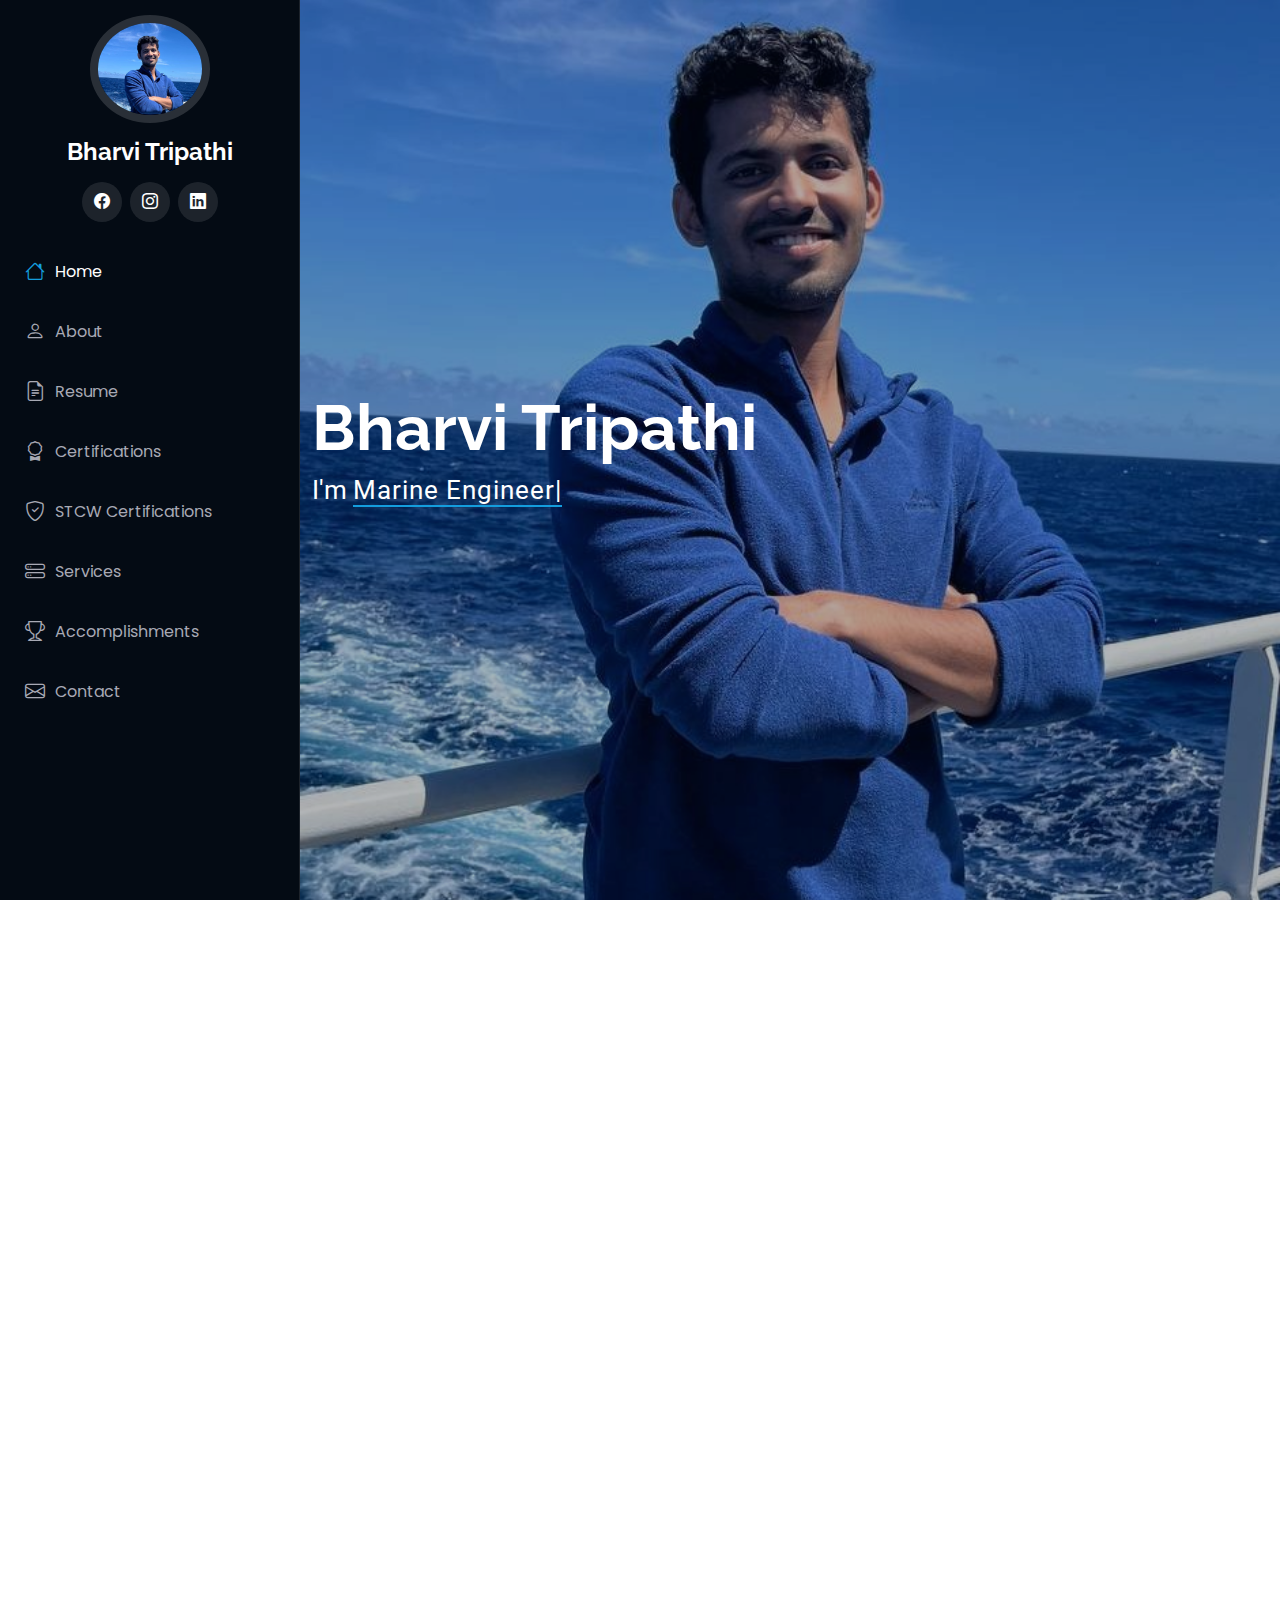
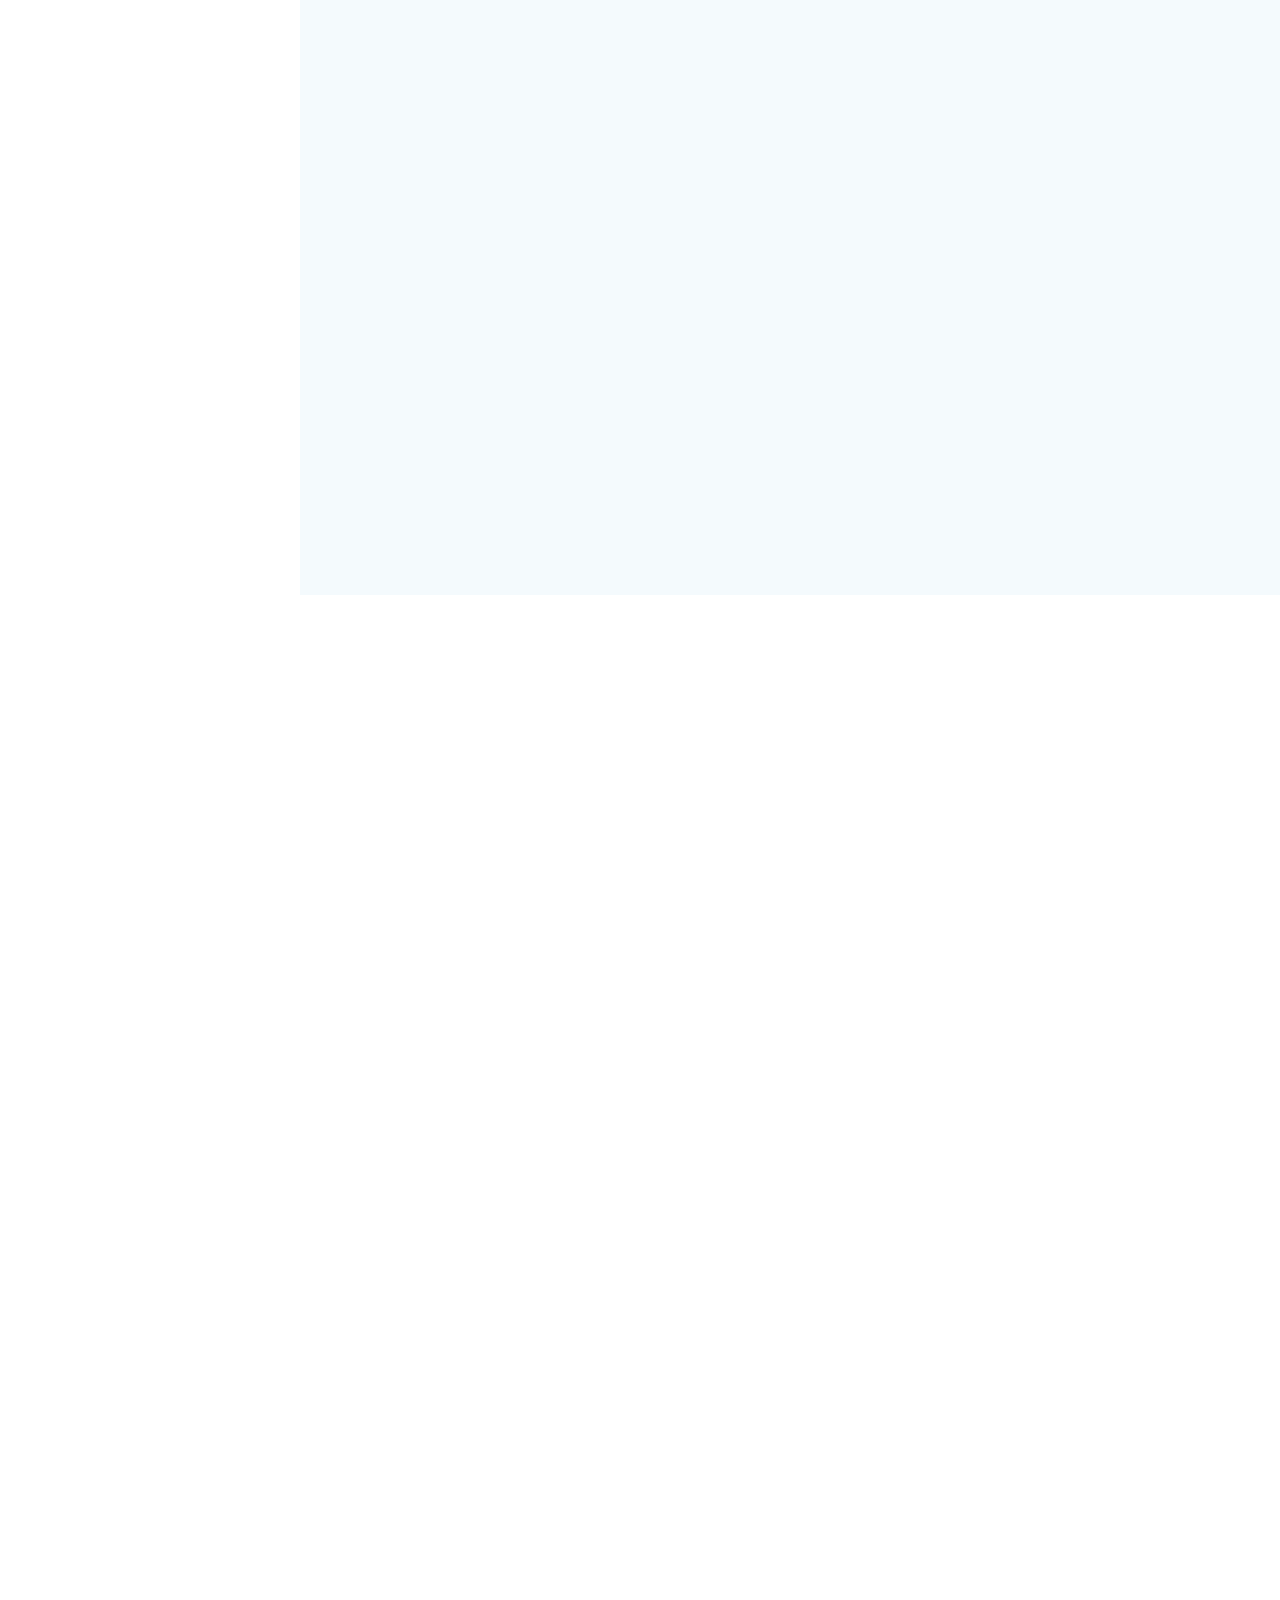
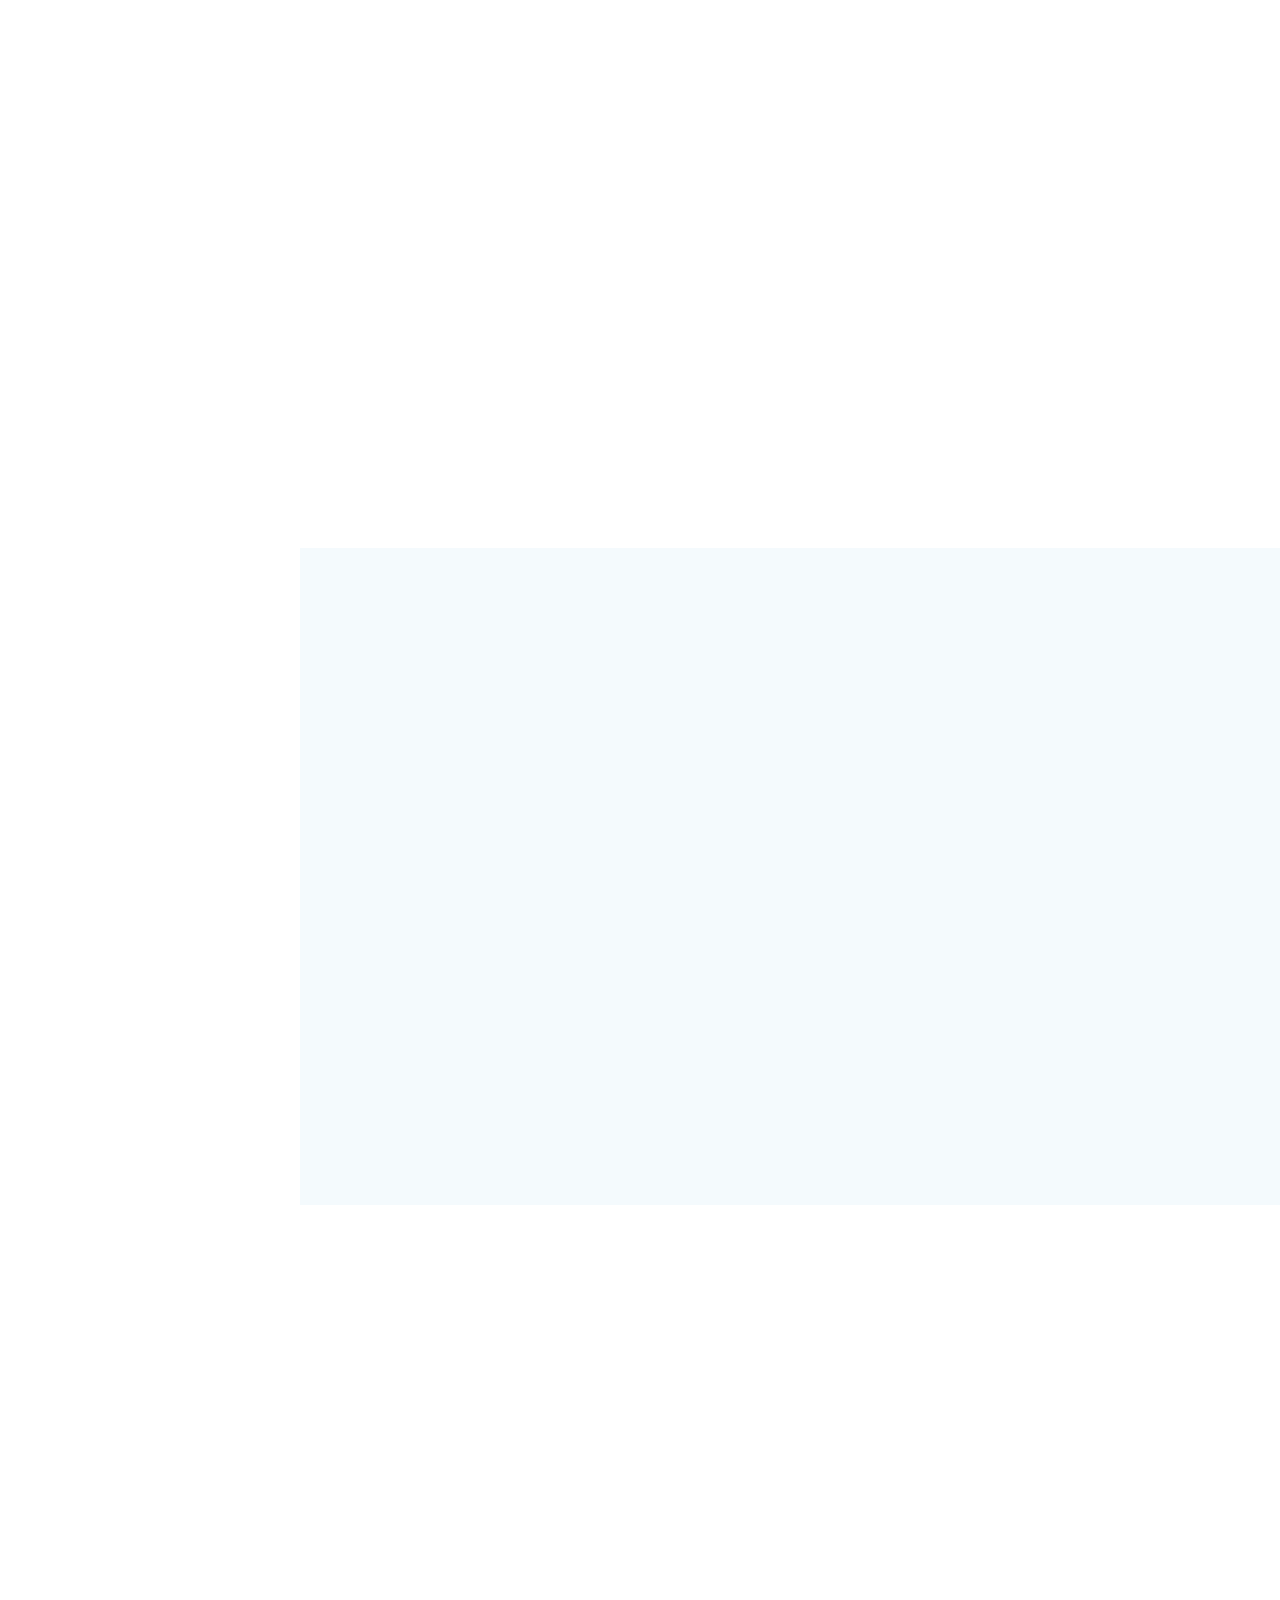
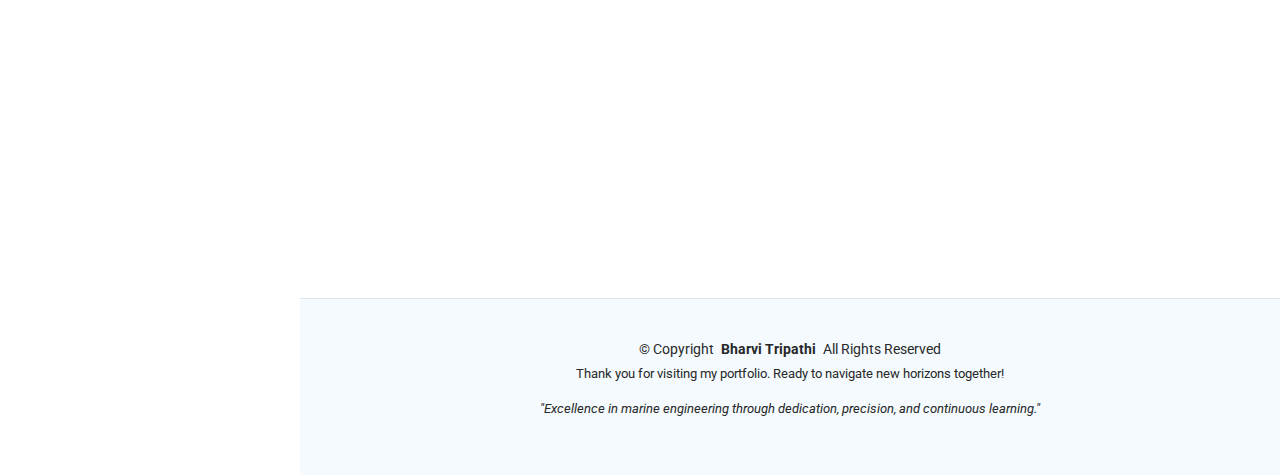
<file: index.html>
<!DOCTYPE html>
<html lang="en">

<head>
  <meta charset="utf-8">
  <meta content="width=device-width, initial-scale=1.0" name="viewport">
  <title>bharvi-tripathi-portfolio</title>
  <meta content="" name="description">
  <meta content="" name="keywords">

  <!-- Favicons -->
  <link href="assets/img/favicon.png" rel="icon">
  <link href="assets/img/apple-touch-icon.png" rel="apple-touch-icon">

  <!-- Fonts -->
  <link href="https://fonts.googleapis.com" rel="preconnect">
  <link href="https://fonts.gstatic.com" rel="preconnect" crossorigin>
  <link href="https://fonts.googleapis.com/css2?family=Roboto:ital,wght@0,100;0,300;0,400;0,500;0,700;0,900;1,100;1,300;1,400;1,500;1,700;1,900&family=Poppins:ital,wght@0,100;0,200;0,300;0,400;0,500;0,600;0,700;0,800;0,900;1,100;1,200;1,300;1,400;1,500;1,600;1,700;1,800;1,900&family=Raleway:ital,wght@0,100;0,200;0,300;0,400;0,500;0,600;0,700;0,800;0,900;1,100;1,200;1,300;1,400;1,500;1,600;1,700;1,800;1,900&display=swap" rel="stylesheet">

  <!-- Vendor CSS Files -->
  <link href="assets/vendor/bootstrap/css/bootstrap.min.css" rel="stylesheet">
  <link href="assets/vendor/bootstrap-icons/bootstrap-icons.css" rel="stylesheet">
  <link href="assets/vendor/aos/aos.css" rel="stylesheet">
  <link href="assets/vendor/glightbox/css/glightbox.min.css" rel="stylesheet">
  <link href="assets/vendor/swiper/swiper-bundle.min.css" rel="stylesheet">

  <!-- Main CSS File -->
  <link href="assets/css/main.css" rel="stylesheet">

  <!-- =======================================================
  * Template Name: iPortfolio
  * Template URL: https://bootstrapmade.com/iportfolio-bootstrap-portfolio-websites-template/
  * Updated: Jun 29 2024 with Bootstrap v5.3.3
  * Author: BootstrapMade.com
  * License: https://bootstrapmade.com/license/
  ======================================================== -->
</head>

<body class="index-page">

  <header id="header" class="header dark-background d-flex flex-column">
    <i class="header-toggle d-xl-none bi bi-list"></i>

    <div class="profile-img">
      <img src="assets/img/testimonials/zoom_profile.jpg" alt="" class="img-fluid rounded-circle">
    </div>

    <a href="index.html" class="logo d-flex align-items-center justify-content-center">
      <!-- Uncomment the line below if you also wish to use an image logo -->
      <!-- <img src="assets/img/logo.png" alt=""> -->
      <h1 class="sitename">Bharvi Tripathi</h1>
    </a>

    <div class="social-links text-center">
      <a href="https://www.facebook.com/share/1CJnmz8EqD/" class="facebook"><i class="bi bi-facebook"></i></a>
      <a href="https://www.instagram.com/bharvi.tripathi?igsh=cTg4d3N5cDlxd3Jl" class="instagram"><i class="bi bi-instagram"></i></a>
   
      <a href="https://www.linkedin.com/in/bharvi-tripathi-96862219b/" class="linkedin"><i class="bi bi-linkedin"></i></a>
    </div>

    <nav id="navmenu" class="navmenu">
      <ul>
        <li><a href="#hero" class="active"><i class="bi bi-house navicon"></i>Home</a></li>
        <li><a href="#about"><i class="bi bi-person navicon"></i> About</a></li>
        <li><a href="#resume"><i class="bi bi-file-earmark-text navicon"></i> Resume</a></li>
        <li><a href="#certifications"><i class="bi bi-award navicon"></i> Certifications</a></li>
        <li><a href="#stcw-certifications"><i class="bi bi-shield-check navicon"></i> STCW Certifications</a></li>
        <li><a href="#services"><i class="bi bi-hdd-stack navicon"></i> Services</a></li>
        <li><a href="#accomplishments"><i class="bi bi-trophy navicon"></i> Accomplishments</a></li>
        <li><a href="#contact"><i class="bi bi-envelope navicon"></i> Contact</a></li>
      </ul>
    </nav>

  </header>

  <main class="main">

    <!-- Hero Section -->
    <section id="hero" class="hero section dark-background">

      <img src="assets/img/testimonials/Profile.jpg" alt="" data-aos="fade-in" class="">

      <div class="container" data-aos="fade-up" data-aos-delay="100">
        <h2>Bharvi Tripathi</h2>
        <p>I'm <span class="typed" data-typed-items="Marine Engineer, Marine Engineer, Marine Engineer">Marine Engineer</span><span class="typed-cursor typed-cursor--blink" aria-hidden="true"></span><span class="typed-cursor typed-cursor--blink" aria-hidden="true"></span></p>
      </div>

    </section><!-- /Hero Section -->

    <!-- About Section -->
    <section id="about" class="about section">

      <!-- Section Title -->
      <div class="container section-title" data-aos="fade-up">
        <h2>About</h2>
        <p>    Marine Engineer with hands-on experience on VLGCs and Ethylene Carriers under Anglo Eastern.
          Skilled in machinery operations, reliquefaction systems, and preventive maintenance.
          Driven by discipline, precision, and teamwork to ensure zero downtime at sea.
          Passionate about continuous growth and excellence in marine engineering.</p>
      </div><!-- End Section Title -->

      <div class="container" data-aos="fade-up" data-aos-delay="100">

        <div class="row gy-4 justify-content-center">
          <div class="col-lg-4">
            <img src="assets/img/main_profile.jpg" class="img-fluid" alt="">
          </div>
          <div class="col-lg-8 content">
            <h2>Marine Engineer</h2>
            <p class="fst-italic py-3">
              Experienced 4th Engineer with expertise in gas carrier operations and machinery maintenance.
              Consistently improved system efficiency through optimized routines and safety compliance.
              Strong technical foundation built through real-world challenges at sea.
              Committed to advancing sustainable and reliable marine operations.
            </p>
            <div class="row">
              <div class="col-lg-6">
                <ul>
                  <li><i class="bi bi-chevron-right"></i> <strong>Birthday:</strong> <span>30 Sep 1998</span></li>
                  <li><i class="bi bi-chevron-right"></i> <strong>Phone:</strong> <span>+917569094566</span></li>
                  <li><i class="bi bi-chevron-right"></i> <strong>City:</strong> <span>Hyderabad, India</span></li>
                  <li><i class="bi bi-chevron-right"></i> <strong>Email:</strong> <span>bharvitripathicc.dmet@gmail.com</span></li>

                </ul>
              </div>
              <div class="col-lg-6">
              
              
              </div>
            </div>
            <p class="py-3">
              With extensive experience in marine engineering operations, I have successfully managed complex machinery systems 
              on Very Large Gas Carriers (VLGCs) and Ethylene Carriers. My expertise encompasses reliquefaction systems, 
              preventive maintenance protocols, and ensuring operational excellence at sea. I am committed to maintaining 
              the highest standards of safety and efficiency while fostering a culture of continuous improvement.
            </p>
          </div>
        </div>

      </div>

    </section><!-- /About Section -->

    <!-- Stats Section -->
    <section id="stats" class="stats section">

      <div class="container" data-aos="fade-up" data-aos-delay="100">

        <div class="row gy-4">

          <div class="col-lg-3 col-md-6">
            <div class="stats-item">
              <i class="bi bi-emoji-smile"></i>
              <span data-purecounter-start="0" data-purecounter-end="100" data-purecounter-duration="1" class="purecounter"></span>
              <p><strong>Safety Compliance</strong> <span>zero deficiencies achieved</span></p>
            </div>
          </div><!-- End Stats Item -->

          <div class="col-lg-3 col-md-6">
            <div class="stats-item">
              <i class="bi bi-journal-richtext"></i>
              <span data-purecounter-start="0" data-purecounter-end="4" data-purecounter-duration="1" class="purecounter"></span>
              <p><strong>Ship Contracts</strong> <span>successfully completed</span></p>
            </div>
          </div><!-- End Stats Item -->

          <div class="col-lg-3 col-md-6">
            <div class="stats-item">
              <i class="bi bi-headset"></i>
              <span data-purecounter-start="0" data-purecounter-end="24" data-purecounter-duration="1" class="purecounter"></span>
              <p><strong>Months At Sea</strong> <span>hands-on experience</span></p>
            </div>
          </div><!-- End Stats Item -->

          <div class="col-lg-3 col-md-6">
            <div class="stats-item">
              <i class="bi bi-people"></i>
              <span data-purecounter-start="0" data-purecounter-end="15" data-purecounter-duration="1" class="purecounter"></span>
              <p><strong>Efficiency Improvement</strong> <span>percent achieved</span></p>
            </div>
          </div><!-- End Stats Item -->

        </div>

      </div>

    </section><!-- /Stats Section -->

    <!-- Skills Section -->
    <section id="skills" class="skills section light-background">

      <!-- Section Title -->
      <div class="container section-title" data-aos="fade-up">
        <h2>Skills</h2>
        <p>Technical expertise and certifications in marine engineering operations, safety compliance, and advanced gas carrier systems</p>
      </div><!-- End Section Title -->

      <div class="container" data-aos="fade-up" data-aos-delay="100">

        <div class="row skills-content skills-animation">

          <div class="col-lg-6">

            <div class="progress">
              <span class="skill"><span>Gas Carrier Operations</span></span>
              <div class="progress-bar-wrap">
                <div class="progress-bar" role="progressbar" aria-valuenow="95" aria-valuemin="0" aria-valuemax="100"></div>
              </div>
            </div><!-- End Skills Item -->

            <div class="progress">
              <span class="skill"><span>Reliquefaction Systems</span></span>
              <div class="progress-bar-wrap">
                <div class="progress-bar" role="progressbar" aria-valuenow="90" aria-valuemin="0" aria-valuemax="100"></div>
              </div>
            </div><!-- End Skills Item -->

            <div class="progress">
              <span class="skill"><span>Preventive Maintenance</span></span>
              <div class="progress-bar-wrap">
                <div class="progress-bar" role="progressbar" aria-valuenow="95" aria-valuemin="0" aria-valuemax="100"></div>
              </div>
            </div><!-- End Skills Item -->

          </div>

          <div class="col-lg-6">

            <div class="progress">
              <span class="skill"><span>Safety Compliance</span></span>
              <div class="progress-bar-wrap">
                <div class="progress-bar" role="progressbar" aria-valuenow="100" aria-valuemin="0" aria-valuemax="100"></div>
              </div>
            </div><!-- End Skills Item -->

            <div class="progress">
              <span class="skill"><span>STCW Certifications</span></span>
              <div class="progress-bar-wrap">
                <div class="progress-bar" role="progressbar" aria-valuenow="100" aria-valuemin="0" aria-valuemax="100"></div>
              </div>
            </div><!-- End Skills Item -->

            <div class="progress">
              <span class="skill"><span>Problem Solving</span></span>
              <div class="progress-bar-wrap">
                <div class="progress-bar" role="progressbar" aria-valuenow="90" aria-valuemin="0" aria-valuemax="100"></div>
              </div>
            </div><!-- End Skills Item -->

          </div>

        </div>

      </div>

    </section><!-- /Skills Section -->

    <!-- Resume Section -->
    <section id="resume" class="resume section">

      <!-- Section Title -->
      <div class="container section-title" data-aos="fade-up">
        <h2>Resume</h2>
        <p>Experienced Marine Engineer with 3+ years of hands-on experience on VLGCs and Ethylene Carriers under Anglo Eastern Ship Management. Proven track record in machinery operations, reliquefaction systems, and preventive maintenance with zero downtime achievements.</p>
      </div><!-- End Section Title -->

      <div class="container">

        <div class="row">

          <div class="col-lg-6" data-aos="fade-up" data-aos-delay="100">
            <h3 class="resume-title">Summary</h3>

            <div class="resume-item pb-0">
              <h4>Bharvi Tripathi</h4>
              <p><em>Experienced Marine Engineer with 3+ years of hands-on experience on VLGCs and Ethylene Carriers under Anglo Eastern Ship Management. Proven expertise in machinery operations, reliquefaction systems, and preventive maintenance with zero downtime achievements.</em></p>
              <ul>
                <li>Hyderabad, India</li>
                <li>+917569094566</li>
                <li>bharvitripathicc.dmet@gmail.com</li>
              </ul>
            </div><!-- Edn Resume Item -->

            <h3 class="resume-title">Education</h3>
            <div class="resume-item">
              <h4>Bachelor in Technology - Marine Engineering</h4>
              <h5>2018 - 2022</h5>
              <p><em>Indian Maritime University (DMET), Kolkata Campus</em></p>
              <p>Aggregate: 80.50% | Cleared MEO Class 4 in 4 months | Best Senior Cadet Captain Award</p>
            </div><!-- Edn Resume Item -->

            <div class="resume-item">
              <h4>Higher Secondary Examination</h4>
              <h5>2016 - 2017</h5>
              <p><em>Sri Chaitanya Educational Institute, Hyderabad</em></p>
              <p>Maths, Physics, Chemistry</p>
            </div><!-- Edn Resume Item -->

            <div class="resume-item">
              <h4>High School, ICSE Board</h4>
              <h5>2014 - 2015</h5>
              <p><em>Ramadevi Public School, Hyderabad</em></p>
              <p>Completed with distinction</p>
            </div><!-- Edn Resume Item -->

          </div>

          <div class="col-lg-6" data-aos="fade-up" data-aos-delay="200">
            <h3 class="resume-title">Professional Experience</h3>
            <div class="resume-item">
              <h4>4th Engineer - VLGC</h4>
              <h5>April 2025 - Oct 2025</h5>
              <p><em>Anglo Eastern Ship Management</em></p>
              <ul>
                <li>Successfully completed 6-month contract on VLGC with Engine Power: 10,150 kW</li>
                <li>Improved reliquefaction plant efficiency by 15% through optimized routines</li>
                <li>Enhanced monitoring accuracy by 20% through calibrated temperature and pressure instruments</li>
                <li>Achieved 30% reduction in machinery breakdowns with zero downtime throughout voyage</li>
                <li>Maintained 100% compliance with company, class, and ISM standards</li>
              </ul>
            </div><!-- Edn Resume Item -->

            <div class="resume-item">
              <h4>4th Engineer - Ethylene Carrier</h4>
              <h5>May 2024 - Nov 2024</h5>
              <p><em>Anglo Eastern Ship Management</em></p>
              <ul>
                <li>Completed 6-month contract on ethylene carrier with Cascade Reliquefaction (Engine Power: 6,420 kW)</li>
                <li>Improved fuel, oil, and lube oil consumption efficiency by 10%</li>
                <li>Assisted Chief Engineer in spare part procurement and inventory control</li>
                <li>Cleared SIRE, CDI, and PSC inspections with nil deficiencies</li>
              </ul>
            </div><!-- Edn Resume Item -->

            <div class="resume-item">
              <h4>Trainee Marine Engineer - VLGC</h4>
              <h5>Nov 2022 - June 2023</h5>
              <p><em>Anglo Eastern Ship Management</em></p>
              <ul>
                <li>Completed 7 months on VLGC with Engine Power: 13,100 kW</li>
                <li>Managed bilge and sludge operations in compliance with MARPOL regulations</li>
                <li>Gained expertise in gas handling principles and operational challenges</li>
                <li>Participated in annual class surveys maintaining nil deficiencies</li>
              </ul>
            </div><!-- Edn Resume Item -->

            <div class="resume-item">
              <h4>Junior Engineer/Engine Cadet - Bulk Carrier</h4>
              <h5>Mar 2022 - Sep 2022</h5>
              <p><em>Anglo Eastern Ship Management</em></p>
              <ul>
                <li>Completed 5 months 27 days on Newcastlemax bulk carrier (Engine Power: 15,131 kW)</li>
                <li>Supported senior engineers in preventive maintenance routines</li>
                <li>Participated in daily drills and team-building exercises</li>
                <li>Developed strong understanding of machinery systems and safety protocols</li>
              </ul>
            </div><!-- Edn Resume Item -->

          </div>

        </div>

      </div>

    </section><!-- /Resume Section -->

    <!-- Certifications Section -->
    <section id="certifications" class="certifications section light-background">

      <!-- Section Title -->
      <div class="container section-title" data-aos="fade-up">
        <h2>Certifications</h2>
        <p>Professional certifications and official documents demonstrating maritime qualifications and compliance</p>
      </div><!-- End Section Title -->

      <div class="container" data-aos="fade-up" data-aos-delay="100">

        <div class="row gy-4 justify-content-center">

          <div class="col-lg-8">
            <div class="certifications-list">
              
              <div class="certification-item">
                <div class="certification-content">
                  <h4>Continuous Discharge Certificate (CDC)</h4>
                  <h5>KOL124851</h5>
                  <p><em>Valid: 05/05/2021 – 04/05/2031</em></p>
                </div>
              </div><!-- End Certification Item -->

              <div class="certification-item">
                <div class="certification-content">
                  <h4>Certificate of Competency (COC)</h4>
                  <h5>95Z-38371</h5>
                  <p><em>Issued: 06/02/2024</em></p>
                </div>
              </div><!-- End Certification Item -->

              <div class="certification-item">
                <div class="certification-content">
                  <h4>Passport</h4>
                  <h5>Z4196790</h5>
                  <p><em>Valid: 06/07/2017 – 05/07/2027</em></p>
                </div>
              </div><!-- End Certification Item -->

              <div class="certification-item">
                <div class="certification-content">
                  <h4>US Visa (C1/D)</h4>
                  <h5>Seafarer Visa</h5>
                  <p><em>Valid: 15/11/2021 – 11/11/2026</em></p>
                </div>
              </div><!-- End Certification Item -->

              <div class="certification-item">
                <div class="certification-content">
                  <h4>Basic Gas DCE</h4>
                  <h5>Gas Carrier Operations</h5>
                  <p><em>Issued: 16/06/2021</em></p>
                </div>
              </div><!-- End Certification Item -->

              <div class="certification-item">
                <div class="certification-content">
                  <h4>COP IGF Code</h4>
                  <h5>International Gas Fuel Code</h5>
                  <p><em>Issued: 16/06/2021</em></p>
                </div>
              </div><!-- End Certification Item -->

            </div>
          </div>

        </div>

      </div>

    </section><!-- /Certifications Section -->

    <!-- STCW Certifications Section -->
    <section id="stcw-certifications" class="stcw-certifications section">

      <!-- Section Title -->
      <div class="container section-title" data-aos="fade-up">
        <h2>STCW Certifications</h2>
        <p>Specialized maritime training certifications completed as per STCW Convention requirements</p>
      </div><!-- End Section Title -->

      <div class="container" data-aos="fade-up" data-aos-delay="100">

        <div class="row gy-4 justify-content-center">

          <div class="col-lg-8">
            <div class="stcw-certifications-list">
              
              <div class="stcw-certification-item">
                <div class="stcw-certification-content">
                  <h4>Medical First Aid</h4>
                  <p>Comprehensive medical emergency response training for maritime operations</p>
                </div>
              </div><!-- End STCW Certification Item -->

              <div class="stcw-certification-item">
                <div class="stcw-certification-content">
                  <h4>Proficiency in Survival Craft and Rescue Boats</h4>
                  <p>Advanced training in survival techniques and rescue boat operations</p>
                </div>
              </div><!-- End STCW Certification Item -->

              <div class="stcw-certification-item">
                <div class="stcw-certification-content">
                  <h4>Basic Training for Liquefied Gas Tanker Cargo Operations</h4>
                  <p>Fundamental knowledge of gas carrier cargo handling and safety procedures</p>
                </div>
              </div><!-- End STCW Certification Item -->

              <div class="stcw-certification-item">
                <div class="stcw-certification-content">
                  <h4>Advanced Training for Liquefied Gas Tanker Cargo Operations</h4>
                  <p>Specialized expertise in complex gas carrier operations and emergency response</p>
                </div>
              </div><!-- End STCW Certification Item -->

              <div class="stcw-certification-item">
                <div class="stcw-certification-content">
                  <h4>Advanced Training in Firefighting</h4>
                  <p>Professional firefighting techniques and equipment operation for maritime environments</p>
                </div>
              </div><!-- End STCW Certification Item -->

              <div class="stcw-certification-item">
                <div class="stcw-certification-content">
                  <h4>Engine Room Simulator – Operational Level</h4>
                  <p>Hands-on training in engine room operations and emergency procedures</p>
                </div>
              </div><!-- End STCW Certification Item -->

              <div class="stcw-certification-item">
                <div class="stcw-certification-content">
                  <h4>Basic Safety Training</h4>
                  <p>Essential safety protocols and procedures for maritime operations</p>
                </div>
              </div><!-- End STCW Certification Item -->

            </div>
          </div>

        </div>

      </div>

    </section><!-- /STCW Certifications Section -->

    <!-- Services Section -->
    <section id="services" class="services section">

      <!-- Section Title -->
      <div class="container section-title" data-aos="fade-up">
        <h2>Services</h2>
        <p>Professional marine engineering services specializing in gas carrier operations, machinery maintenance, and safety compliance for maritime industry excellence.</p>
      </div><!-- End Section Title -->

      <div class="container">

        <div class="row gy-4">

          <div class="col-lg-4 col-md-6 service-item d-flex" data-aos="fade-up" data-aos-delay="100">
            <div class="icon flex-shrink-0"><i class="bi bi-briefcase"></i></div>
            <div>
              <h4 class="title"><a href="service-details.html" class="stretched-link">Gas Carrier Operations</a></h4>
              <p class="description">Expert operation and maintenance of VLGCs and Ethylene Carriers with specialized knowledge in reliquefaction systems and gas handling protocols.</p>
            </div>
          </div>
          <!-- End Service Item -->

          <div class="col-lg-4 col-md-6 service-item d-flex" data-aos="fade-up" data-aos-delay="200">
            <div class="icon flex-shrink-0"><i class="bi bi-card-checklist"></i></div>
            <div>
              <h4 class="title"><a href="service-details.html" class="stretched-link">Preventive Maintenance</a></h4>
              <p class="description">Comprehensive machinery maintenance programs ensuring zero downtime and optimal performance through systematic inspection and repair protocols.</p>
            </div>
          </div><!-- End Service Item -->

          <div class="col-lg-4 col-md-6 service-item d-flex" data-aos="fade-up" data-aos-delay="300">
            <div class="icon flex-shrink-0"><i class="bi bi-bar-chart"></i></div>
            <div>
              <h4 class="title"><a href="service-details.html" class="stretched-link">Safety Compliance</a></h4>
              <p class="description">Full compliance with STCW, MARPOL, and ISM standards ensuring maritime safety and environmental protection through rigorous adherence to regulations.</p>
            </div>
          </div><!-- End Service Item -->

          <div class="col-lg-4 col-md-6 service-item d-flex" data-aos="fade-up" data-aos-delay="400">
            <div class="icon flex-shrink-0"><i class="bi bi-binoculars"></i></div>
            <div>
              <h4 class="title"><a href="service-details.html" class="stretched-link">Reliquefaction Systems</a></h4>
              <p class="description">Specialized expertise in cascade reliquefaction systems with proven track record of improving efficiency by 15% through optimized operational routines.</p>
            </div>
          </div><!-- End Service Item -->

          <div class="col-lg-4 col-md-6 service-item d-flex" data-aos="fade-up" data-aos-delay="500">
            <div class="icon flex-shrink-0"><i class="bi bi-brightness-high"></i></div>
            <div>
              <h4 class="title"><a href="service-details.html" class="stretched-link">Inspection Management</a></h4>
              <p class="description">Expert handling of SIRE, CDI, and PSC inspections with 100% success rate and nil deficiencies, ensuring vessel compliance and operational excellence.</p>
            </div>
          </div><!-- End Service Item -->

          <div class="col-lg-4 col-md-6 service-item d-flex" data-aos="fade-up" data-aos-delay="600">
            <div class="icon flex-shrink-0"><i class="bi bi-calendar4-week"></i></div>
            <div>
              <h4 class="title"><a href="service-details.html" class="stretched-link">Technical Documentation</a></h4>
              <p class="description">Comprehensive engineering and safety log maintenance ensuring complete traceability and compliance with international maritime standards and regulations.</p>
            </div>
          </div><!-- End Service Item -->

        </div>

      </div>

    </section><!-- /Services Section -->

    <!-- Accomplishments Section -->
    <section id="accomplishments" class="accomplishments section light-background">

      <!-- Section Title -->
      <div class="container section-title" data-aos="fade-up">
        <h2>Accomplishments</h2>
        <p>Academic excellence and professional achievements demonstrating commitment to marine engineering excellence</p>
      </div><!-- End Section Title -->

      <div class="container" data-aos="fade-up" data-aos-delay="100">

        <div class="row gy-4 justify-content-center">

          <div class="col-lg-8">
            <div class="accomplishments-list">
              
              <div class="accomplishment-item">
                <div class="accomplishment-icon">
                  <i class="bi bi-trophy"></i>
                </div>
                <div class="accomplishment-content">
                  <h4>Academic Excellence</h4>
                  <p>Held a competent position in every academic session throughout marine engineering studies, demonstrating consistent academic performance and dedication to learning.</p>
                </div>
              </div><!-- End Accomplishment Item -->

              <div class="accomplishment-item">
                <div class="accomplishment-icon">
                  <i class="bi bi-award"></i>
                </div>
                <div class="accomplishment-content">
                  <h4>MEO Class 4 Certification</h4>
                  <p>Successfully cleared MEO Class 4 in just 4 months, showcasing exceptional technical understanding and rapid learning capabilities in marine engineering operations.</p>
                </div>
              </div><!-- End Accomplishment Item -->

              <div class="accomplishment-item">
                <div class="accomplishment-icon">
                  <i class="bi bi-star"></i>
                </div>
                <div class="accomplishment-content">
                  <h4>Best Senior Cadet Captain</h4>
                  <p>Awarded the prestigious title of Best Senior Cadet Captain in college, recognizing outstanding leadership qualities, discipline, and representation of the institute externally.</p>
                </div>
              </div><!-- End Accomplishment Item -->

            </div>
          </div>

        </div>

      </div>

    </section><!-- /Accomplishments Section -->


    <!-- Contact Section -->
    <section id="contact" class="contact section">

      <!-- Section Title -->
      <div class="container section-title" data-aos="fade-up">
        <h2>Contact</h2>
        <p>Get in touch with me for marine engineering opportunities and collaborations</p>
      </div><!-- End Section Title -->

      <div class="container" data-aos="fade-up" data-aos-delay="100">

        <div class="row gy-4 justify-content-center">

          <div class="col-lg-8">

            <div class="info-wrap">
              <div class="info-item d-flex" data-aos="fade-up" data-aos-delay="200">
                <i class="bi bi-geo-alt flex-shrink-0"></i>
                <div>
                  <h3>Address</h3>
                  <p>Hyderabad, Telangana, India</p>
                </div>
              </div><!-- End Info Item -->

              <div class="info-item d-flex" data-aos="fade-up" data-aos-delay="300">
                <i class="bi bi-telephone flex-shrink-0"></i>
                <div>
                  <h3>Call Me</h3>
                  <p><a href="tel:+917569094566" style="color: var(--accent-color); text-decoration: none;">+917569094566</a></p>
                </div>
              </div><!-- End Info Item -->

              <div class="info-item d-flex" data-aos="fade-up" data-aos-delay="400">
                <i class="bi bi-whatsapp flex-shrink-0"></i>
                <div>
                  <h3>WhatsApp</h3>
                  <p><a href="https://wa.me/917569094566" target="_blank" style="color: var(--accent-color); text-decoration: none;">+917569094566</a></p>
                </div>
              </div><!-- End Info Item -->

              <div class="info-item d-flex" data-aos="fade-up" data-aos-delay="500">
                <i class="bi bi-envelope flex-shrink-0"></i>
                <div>
                  <h3>Email Me</h3>
                  <p><a href="mailto:bharvitripathicc.dmet@gmail.com" style="color: var(--accent-color); text-decoration: none;">bharvitripathicc.dmet@gmail.com</a></p>
                </div>
              </div><!-- End Info Item -->

            </div>
          </div>

        </div>

      </div>

    </section><!-- /Contact Section -->

  </main>

  <footer id="footer" class="footer position-relative light-background">

    <div class="container">
      <div class="copyright text-center ">
        <p>© <span>Copyright</span> <strong class="px-1 sitename">Bharvi Tripathi</strong> <span>All Rights Reserved</span></p>
      </div>
      <div class="credits">
        <p>Thank you for visiting my portfolio. Ready to navigate new horizons together!</p>
        <p><em>"Excellence in marine engineering through dedication, precision, and continuous learning."</em></p>
      </div>
    </div>

  </footer>

  <!-- Scroll Top -->
  <a href="#" id="scroll-top" class="scroll-top d-flex align-items-center justify-content-center"><i class="bi bi-arrow-up-short"></i></a>

  <!-- Preloader -->
  <div id="preloader"></div>

  <!-- Vendor JS Files -->
  <script src="assets/vendor/bootstrap/js/bootstrap.bundle.min.js"></script>
  <script src="assets/vendor/php-email-form/validate.js"></script>
  <script src="assets/vendor/aos/aos.js"></script>
  <script src="assets/vendor/typed.js/typed.umd.js"></script>
  <script src="assets/vendor/purecounter/purecounter_vanilla.js"></script>
  <script src="assets/vendor/waypoints/noframework.waypoints.js"></script>
  <script src="assets/vendor/glightbox/js/glightbox.min.js"></script>
  <script src="assets/vendor/imagesloaded/imagesloaded.pkgd.min.js"></script>
  <script src="assets/vendor/isotope-layout/isotope.pkgd.min.js"></script>
  <script src="assets/vendor/swiper/swiper-bundle.min.js"></script>

  <!-- Main JS File -->
  <script src="assets/js/main.js"></script>

</body>

</html>
</file>
<file: assets/css/main.css>
/**
* Template Name: iPortfolio
* Template URL: https://bootstrapmade.com/iportfolio-bootstrap-portfolio-websites-template/
* Updated: Jun 29 2024 with Bootstrap v5.3.3
* Author: BootstrapMade.com
* License: https://bootstrapmade.com/license/
*/

/*--------------------------------------------------------------
# Font & Color Variables
# Help: https://bootstrapmade.com/color-system/
--------------------------------------------------------------*/
/* Fonts */
:root {
  --default-font: "Roboto",  system-ui, -apple-system, "Segoe UI", Roboto, "Helvetica Neue", Arial, "Noto Sans", "Liberation Sans", sans-serif, "Apple Color Emoji", "Segoe UI Emoji", "Segoe UI Symbol", "Noto Color Emoji";
  --heading-font: "Raleway",  sans-serif;
  --nav-font: "Poppins",  sans-serif;
}

/* Global Colors - The following color variables are used throughout the website. Updating them here will change the color scheme of the entire website */
:root { 
  --background-color: #ffffff; /* Background color for the entire website, including individual sections */
  --default-color: #272829; /* Default color used for the majority of the text content across the entire website */
  --heading-color: #050d18; /* Color for headings, subheadings and title throughout the website */
  --accent-color: #149ddd; /* Accent color that represents your brand on the website. It's used for buttons, links, and other elements that need to stand out */
  --surface-color: #ffffff; /* The surface color is used as a background of boxed elements within sections, such as cards, icon boxes, or other elements that require a visual separation from the global background. */
  --contrast-color: #ffffff; /* Contrast color for text, ensuring readability against backgrounds of accent, heading, or default colors. */
}

/* Nav Menu Colors - The following color variables are used specifically for the navigation menu. They are separate from the global colors to allow for more customization options */
:root {
  --nav-color: #a8a9b4;  /* The default color of the main navmenu links */
  --nav-hover-color: #ffffff; /* Applied to main navmenu links when they are hovered over or active */
  --nav-mobile-background-color: #040b14; /* Used as the background color for mobile navigation menu */
  --nav-dropdown-background-color: #040b14; /* Used as the background color for dropdown items that appear when hovering over primary navigation items */
  --nav-dropdown-color: #a8a9b4; /* Used for navigation links of the dropdown items in the navigation menu. */
  --nav-dropdown-hover-color: #ffffff; /* Similar to --nav-hover-color, this color is applied to dropdown navigation links when they are hovered over. */
}

/* Color Presets - These classes override global colors when applied to any section or element, providing reuse of the sam color scheme. */

.light-background {
  --background-color: #f4fafd;
  --surface-color: #ffffff;
}

.dark-background {
  --background-color: #040b14;
  --default-color: #ffffff;
  --heading-color: #ffffff;
  --surface-color: #151f2b;
  --contrast-color: #ffffff;
}

/* Smooth scroll */
:root {
  scroll-behavior: smooth;
}

/*--------------------------------------------------------------
# General Styling & Shared Classes
--------------------------------------------------------------*/
body {
  color: var(--default-color);
  background-color: var(--background-color);
  font-family: var(--default-font);
}

a {
  color: var(--accent-color);
  text-decoration: none;
  transition: 0.3s;
}

a:hover {
  color: color-mix(in srgb, var(--accent-color), transparent 25%);
  text-decoration: none;
}

h1,
h2,
h3,
h4,
h5,
h6 {
  color: var(--heading-color);
  font-family: var(--heading-font);
}

/* PHP Email Form Messages
------------------------------*/
.php-email-form .error-message {
  display: none;
  background: #df1529;
  color: #ffffff;
  text-align: left;
  padding: 15px;
  margin-bottom: 24px;
  font-weight: 600;
}

.php-email-form .sent-message {
  display: none;
  color: #ffffff;
  background: #059652;
  text-align: center;
  padding: 15px;
  margin-bottom: 24px;
  font-weight: 600;
}

.php-email-form .loading {
  display: none;
  background: var(--surface-color);
  text-align: center;
  padding: 15px;
  margin-bottom: 24px;
}

.php-email-form .loading:before {
  content: "";
  display: inline-block;
  border-radius: 50%;
  width: 24px;
  height: 24px;
  margin: 0 10px -6px 0;
  border: 3px solid var(--accent-color);
  border-top-color: var(--surface-color);
  animation: php-email-form-loading 1s linear infinite;
}

@keyframes php-email-form-loading {
  0% {
    transform: rotate(0deg);
  }

  100% {
    transform: rotate(360deg);
  }
}

/*--------------------------------------------------------------
# Global Header
--------------------------------------------------------------*/
.header {
  color: var(--default-color);
  background-color: var(--background-color);
  position: fixed;
  top: 0;
  left: 0;
  bottom: 0;
  padding: 0 15px;
  width: 300px;
  transition: all ease-in-out 0.3s;
  overflow-y: auto;
  z-index: 997;
  border-right: 1px solid color-mix(in srgb, var(--default-color), transparent 90%);
}

.header .profile-img img {
  margin: 15px auto;
  display: block;
  width: 120px;
  border: 8px solid color-mix(in srgb, var(--default-color), transparent 85%);
}

.header .logo {
  line-height: 1;
  margin-bottom: 15px;
}

.header .logo img {
  max-height: 32px;
  margin-right: 8px;
}

.header .logo h1 {
  font-size: 24px;
  margin: 0;
  font-weight: 700;
  color: var(--heading-color);
}

.header .social-links {
  margin: 0 0 20px 0;
}

.header .social-links a {
  font-size: 16px;
  display: inline-flex;
  align-items: center;
  justify-content: center;
  background: color-mix(in srgb, var(--default-color), transparent 90%);
  color: var(--default-color);
  margin: 0 2px;
  border-radius: 50%;
  text-align: center;
  width: 40px;
  height: 40px;
  transition: 0.3s;
}

.header .social-links a:hover {
  color: var(--contrast-color);
  background: var(--accent-color);
}

@media (min-width: 1200px) {

  .header~main,
  .header~#footer {
    margin-left: 300px;
  }
}

@media (max-width: 1199px) {
  .header {
    left: -100%;
  }
}

.header.header-show {
  left: 0;
}

.header .header-toggle {
  color: var(--contrast-color);
  background-color: var(--accent-color);
  font-size: 22px;
  display: flex;
  align-items: center;
  justify-content: center;
  width: 40px;
  height: 40px;
  border-radius: 50%;
  cursor: pointer;
  position: fixed;
  top: 15px;
  right: 15px;
  z-index: 9999;
  transition: background-color 0.3s;
}

.header .header-toggle:hover {
  color: var(--contrast-color);
  background-color: color-mix(in srgb, var(--accent-color) 90%, white 15%);
}

/*--------------------------------------------------------------
# Navigation Menu
--------------------------------------------------------------*/
.mobile-nav-toggle {
  display: none;
}

.navmenu {
  padding: 0;
  z-index: 9997;
}

.navmenu ul {
  list-style: none;
  padding: 0 0 20px 0;
  margin: 0;
}

.navmenu a,
.navmenu a:focus {
  color: var(--nav-color);
  padding: 15px 10px;
  font-family: var(--nav-font);
  font-size: 16px;
  font-weight: 400;
  display: flex;
  align-items: center;
  white-space: nowrap;
  transition: 0.3s;
  width: 100%;
}

.navmenu a .navicon,
.navmenu a:focus .navicon {
  font-size: 20px;
  margin-right: 10px;
}

.navmenu a .toggle-dropdown,
.navmenu a:focus .toggle-dropdown {
  font-size: 12px;
  line-height: 0;
  margin-left: auto;
  width: 30px;
  height: 30px;
  display: flex;
  align-items: center;
  justify-content: center;
  border-radius: 50%;
  transition: 0.3s;
  flex-shrink: 0;
  background-color: color-mix(in srgb, var(--accent-color), transparent 90%);
}

.navmenu a .toggle-dropdown:hover,
.navmenu a:focus .toggle-dropdown:hover {
  background-color: var(--accent-color);
  color: var(--contrast-color);
}

.navmenu a:hover,
.navmenu .active,
.navmenu .active:focus {
  color: var(--nav-hover-color);
}

.navmenu a:hover .navicon,
.navmenu .active .navicon,
.navmenu .active:focus .navicon {
  color: var(--accent-color);
}

.navmenu .active .toggle-dropdown,
.navmenu .active:focus .toggle-dropdown {
  background-color: var(--accent-color);
  color: var(--contrast-color);
  transform: rotate(180deg);
}

.navmenu .dropdown {
  display: block;
}

.navmenu .dropdown a,
.navmenu .dropdown a:focus {
  color: --nav-dropdown-color;
}

.navmenu .dropdown a:hover,
.navmenu .dropdown .active,
.navmenu .dropdown .active:focus {
  color: var(--nav-dropdown-hover-color);
}

.navmenu .dropdown ul {
  position: static;
  display: none;
  z-index: 99;
  padding: 5px 10px;
  margin: 5px 10px;
  background-color: var(--nav-dropdown-background-color);
  border: 1px solid color-mix(in srgb, var(--default-color), transparent 90%);
  box-shadow: none;
  transition: all 0.5s ease-in-out;
}

.navmenu .dropdown ul ul {
  background-color: rgba(33, 37, 41, 0.1);
}

.navmenu .dropdown>.dropdown-active {
  display: block;
  background-color: rgba(33, 37, 41, 0.03);
}

/*--------------------------------------------------------------
# Global Footer
--------------------------------------------------------------*/
.footer {
  color: var(--default-color);
  background-color: var(--background-color);
  font-size: 14px;
  padding: 40px 0;
  position: relative;
  border-top: 1px solid color-mix(in srgb, var(--default-color), transparent 90%);
}

.footer .copyright p {
  margin-bottom: 0;
}

.footer .credits {
  margin-top: 4px;
  font-size: 13px;
  text-align: center;
}

/*--------------------------------------------------------------
# Preloader
--------------------------------------------------------------*/
#preloader {
  position: fixed;
  inset: 0;
  z-index: 999999;
  overflow: hidden;
  background: var(--background-color);
  transition: all 0.6s ease-out;
}

#preloader:before {
  content: "";
  position: fixed;
  top: calc(50% - 30px);
  left: calc(50% - 30px);
  border: 6px solid #ffffff;
  border-color: var(--accent-color) transparent var(--accent-color) transparent;
  border-radius: 50%;
  width: 60px;
  height: 60px;
  animation: animate-preloader 1.5s linear infinite;
}

@keyframes animate-preloader {
  0% {
    transform: rotate(0deg);
  }

  100% {
    transform: rotate(360deg);
  }
}

/*--------------------------------------------------------------
# Scroll Top Button
--------------------------------------------------------------*/
.scroll-top {
  position: fixed;
  visibility: hidden;
  opacity: 0;
  right: 15px;
  bottom: -15px;
  z-index: 99999;
  background-color: var(--accent-color);
  width: 44px;
  height: 44px;
  border-radius: 50px;
  transition: all 0.4s;
}

.scroll-top i {
  font-size: 24px;
  color: var(--contrast-color);
  line-height: 0;
}

.scroll-top:hover {
  background-color: color-mix(in srgb, var(--accent-color), transparent 20%);
  color: var(--contrast-color);
}

.scroll-top.active {
  visibility: visible;
  opacity: 1;
  bottom: 15px;
}

/*--------------------------------------------------------------
# Disable aos animation delay on mobile devices
--------------------------------------------------------------*/
@media screen and (max-width: 768px) {
  [data-aos-delay] {
    transition-delay: 0 !important;
  }
}

/*--------------------------------------------------------------
# Global Page Titles & Breadcrumbs
--------------------------------------------------------------*/
.page-title {
  color: var(--default-color);
  background-color: var(--background-color);
  padding: 25px 0;
  position: relative;
}

.page-title h1 {
  font-size: 24px;
  font-weight: 700;
}

.page-title .breadcrumbs ol {
  display: flex;
  flex-wrap: wrap;
  list-style: none;
  padding: 0;
  margin: 0;
  font-size: 14px;
  font-weight: 400;
}

.page-title .breadcrumbs ol li+li {
  padding-left: 10px;
}

.page-title .breadcrumbs ol li+li::before {
  content: "/";
  display: inline-block;
  padding-right: 10px;
  color: color-mix(in srgb, var(--default-color), transparent 70%);
}

/*--------------------------------------------------------------
# Global Sections
--------------------------------------------------------------*/
section,
.section {
  color: var(--default-color);
  background-color: var(--background-color);
  padding: 60px 0;
  overflow: clip;
}

/*--------------------------------------------------------------
# Global Section Titles
--------------------------------------------------------------*/
.section-title {
  padding-bottom: 60px;
  position: relative;
}

.section-title h2 {
  font-size: 32px;
  font-weight: 700;
  margin-bottom: 20px;
  padding-bottom: 20px;
  position: relative;
}

.section-title h2:after {
  content: "";
  position: absolute;
  display: block;
  width: 50px;
  height: 3px;
  background: var(--accent-color);
  left: 0;
  bottom: 0;
}

.section-title p {
  margin-bottom: 0;
}

/*--------------------------------------------------------------
# Hero Section
--------------------------------------------------------------*/
.hero {
  width: 100%;
  min-height: 100vh;
  position: relative;
  padding: 80px 0;
  display: flex;
  align-items: center;
  justify-content: center;
}

.hero img {
  position: absolute;
  inset: 0;
  display: block;
  width: 100%;
  height: 100%;
  object-fit: cover;
  object-position: center top;
  z-index: 1;
}

.hero:before {
  content: "";
  background: color-mix(in srgb, var(--background-color), transparent 70%);
  position: absolute;
  inset: 0;
  z-index: 2;
}

.hero .container {
  position: relative;
  z-index: 3;
}

.hero h2 {
  margin: 0;
  font-size: 64px;
  font-weight: 700;
}

.hero p {
  margin: 5px 0 0 0;
  font-size: 26px;
}

.hero p span {
  letter-spacing: 1px;
  border-bottom: 2px solid var(--accent-color);
}

.hero .social-links {
  margin-top: 25px;
}

.hero .social-links a {
  font-size: 24px;
  display: inline-block;
  color: color-mix(in srgb, var(--default-color), transparent 50%);
  line-height: 1;
  margin-right: 20px;
  transition: 0.3s;
}

.hero .social-links a:hover {
  color: var(--accent-color);
}

@media (max-width: 768px) {
  .hero h2 {
    font-size: 32px;
  }

  .hero p {
    font-size: 20px;
  }
}

/*--------------------------------------------------------------
# About Section
--------------------------------------------------------------*/
.about .content h2 {
  font-weight: 700;
  font-size: 24px;
}

.about .content ul {
  list-style: none;
  padding: 0;
}

.about .content ul li {
  margin-bottom: 20px;
  display: flex;
  align-items: center;
}

.about .content ul strong {
  margin-right: 10px;
}

.about .content ul i {
  font-size: 16px;
  margin-right: 5px;
  color: var(--accent-color);
  line-height: 0;
}

/*--------------------------------------------------------------
# Stats Section
--------------------------------------------------------------*/
.stats .stats-item {
  padding: 30px;
  width: 100%;
}

.stats .stats-item i {
  color: var(--accent-color);
  display: block;
  font-size: 44px;
  float: left;
  line-height: 0;
}

.stats .stats-item .purecounter {
  color: var(--heading-color);
  font-size: 48px;
  line-height: 40px;
  display: block;
  font-weight: 700;
  margin-left: 60px;
}

.stats .stats-item p {
  color: color-mix(in srgb, var(--default-color), transparent 40%);
  padding: 15px 0 0 0;
  margin: 0 0 0 60px;
  font-family: var(--heading-font);
  font-size: 14px;
}

/*--------------------------------------------------------------
# Skills Section
--------------------------------------------------------------*/
.skills .progress {
  height: 60px;
  display: block;
  background: none;
  border-radius: 0;
}

.skills .progress .skill {
  color: var(--heading-color);
  padding: 0;
  margin: 0 0 6px 0;
  text-transform: uppercase;
  display: block;
  font-weight: 600;
  font-family: var(--heading-font);
}

.skills .progress .skill .val {
  float: right;
  font-style: normal;
}

.skills .progress-bar-wrap {
  background: color-mix(in srgb, var(--default-color), transparent 90%);
  height: 10px;
}

.skills .progress-bar {
  width: 1px;
  height: 10px;
  transition: 0.9s;
  background-color: var(--accent-color);
}

/*--------------------------------------------------------------
# Resume Section
--------------------------------------------------------------*/
.resume .resume-title {
  color: var(--heading-color);
  font-size: 26px;
  font-weight: 700;
  margin-top: 20px;
  margin-bottom: 20px;
}

.resume .resume-item {
  padding: 0 0 20px 20px;
  margin-top: -2px;
  border-left: 2px solid var(--accent-color);
  position: relative;
}

.resume .resume-item h4 {
  line-height: 18px;
  font-size: 18px;
  font-weight: 600;
  text-transform: uppercase;
  color: color-mix(in srgb, var(--default-color), transparent 20%);
  margin-bottom: 10px;
}

.resume .resume-item h5 {
  font-size: 16px;
  padding: 5px 15px;
  display: inline-block;
  font-weight: 600;
  margin-bottom: 10px;
}

.resume .resume-item ul {
  padding-left: 20px;
}

.resume .resume-item ul li {
  padding-bottom: 10px;
}

.resume .resume-item:last-child {
  padding-bottom: 0;
}

.resume .resume-item::before {
  content: "";
  position: absolute;
  width: 16px;
  height: 16px;
  border-radius: 50px;
  left: -9px;
  top: 0;
  background: var(--background-color);
  border: 2px solid var(--accent-color);
}

/*--------------------------------------------------------------
# Portfolio Section
--------------------------------------------------------------*/
.portfolio .portfolio-filters {
  padding: 0;
  margin: 0 auto 20px auto;
  list-style: none;
  text-align: center;
}

.portfolio .portfolio-filters li {
  cursor: pointer;
  display: inline-block;
  padding: 0;
  font-size: 14px;
  font-weight: 400;
  margin: 0 10px;
  line-height: 1;
  text-transform: uppercase;
  margin-bottom: 10px;
  transition: all 0.3s ease-in-out;
}

.portfolio .portfolio-filters li:hover,
.portfolio .portfolio-filters li.filter-active {
  color: var(--accent-color);
}

.portfolio .portfolio-filters li:first-child {
  margin-left: 0;
}

.portfolio .portfolio-filters li:last-child {
  margin-right: 0;
}

@media (max-width: 575px) {
  .portfolio .portfolio-filters li {
    font-size: 14px;
    margin: 0 5px;
  }
}

.portfolio .portfolio-content {
  position: relative;
  overflow: hidden;
}

.portfolio .portfolio-content img {
  transition: 0.3s;
}

.portfolio .portfolio-content .portfolio-info {
  opacity: 0;
  position: absolute;
  inset: 0;
  z-index: 3;
  transition: all ease-in-out 0.3s;
  background: rgba(0, 0, 0, 0.6);
  padding: 15px;
}

.portfolio .portfolio-content .portfolio-info h4 {
  font-size: 14px;
  padding: 5px 10px;
  font-weight: 400;
  color: #ffffff;
  display: inline-block;
  background-color: var(--accent-color);
}

.portfolio .portfolio-content .portfolio-info p {
  position: absolute;
  bottom: 10px;
  text-align: center;
  display: inline-block;
  left: 0;
  right: 0;
  font-size: 16px;
  font-weight: 600;
  color: rgba(255, 255, 255, 0.8);
}

.portfolio .portfolio-content .portfolio-info .preview-link,
.portfolio .portfolio-content .portfolio-info .details-link {
  position: absolute;
  left: calc(50% - 40px);
  font-size: 26px;
  top: calc(50% - 14px);
  color: #fff;
  transition: 0.3s;
  line-height: 1.2;
}

.portfolio .portfolio-content .portfolio-info .preview-link:hover,
.portfolio .portfolio-content .portfolio-info .details-link:hover {
  color: var(--accent-color);
}

.portfolio .portfolio-content .portfolio-info .details-link {
  left: 50%;
  font-size: 34px;
  line-height: 0;
}

.portfolio .portfolio-content:hover .portfolio-info {
  opacity: 1;
}

.portfolio .portfolio-content:hover img {
  transform: scale(1.1);
}

/*--------------------------------------------------------------
# Services Section
--------------------------------------------------------------*/
.services .service-item {
  position: relative;
}

.services .service-item .icon {
  background: var(--accent-color);
  display: flex;
  align-items: center;
  justify-content: center;
  width: 54px;
  height: 54px;
  border-radius: 50%;
  transition: 0.5s;
  border: 1px solid var(--accent-color);
  margin-right: 20px;
}

.services .service-item .icon i {
  color: var(--contrast-color);
  font-size: 24px;
  line-height: 0;
}

.services .service-item:hover .icon {
  background: var(--surface-color);
}

.services .service-item:hover .icon i {
  color: var(--accent-color);
}

.services .service-item .title {
  font-weight: 700;
  margin-bottom: 15px;
  font-size: 18px;
}

.services .service-item .title a {
  color: var(--heading-color);
}

.services .service-item .title a:hover {
  color: var(--accent-color);
}

.services .service-item .description {
  line-height: 24px;
  font-size: 14px;
}

/*--------------------------------------------------------------
# Testimonials Section
--------------------------------------------------------------*/
.testimonials .testimonials-carousel,
.testimonials .testimonials-slider {
  overflow: hidden;
}

.testimonials .testimonial-item {
  box-sizing: content-box;
  text-align: center;
  min-height: 320px;
}

.testimonials .testimonial-item .testimonial-img {
  width: 90px;
  border-radius: 50%;
  margin: 0 auto;
}

.testimonials .testimonial-item h3 {
  font-size: 18px;
  font-weight: bold;
  margin: 10px 0 5px 0;
}

.testimonials .testimonial-item h4 {
  font-size: 14px;
  color: color-mix(in srgb, var(--default-color), transparent 20%);
  margin: 0;
}

.testimonials .testimonial-item .quote-icon-left,
.testimonials .testimonial-item .quote-icon-right {
  color: color-mix(in srgb, var(--accent-color), transparent 40%);
  font-size: 26px;
  line-height: 0;
}

.testimonials .testimonial-item .quote-icon-left {
  display: inline-block;
  left: -5px;
  position: relative;
}

.testimonials .testimonial-item .quote-icon-right {
  display: inline-block;
  right: -5px;
  position: relative;
  top: 10px;
  transform: scale(-1, -1);
}

.testimonials .testimonial-item p {
  font-style: italic;
  margin: 0 15px 15px 15px;
  padding: 20px;
  background-color: var(--surface-color);
  position: relative;
  margin-bottom: 35px;
  border-radius: 6px;
  box-shadow: 0px 2px 15px rgba(0, 0, 0, 0.1);
}

.testimonials .testimonial-item p::after {
  content: "";
  width: 0;
  height: 0;
  border-top: 20px solid var(--surface-color);
  border-right: 20px solid transparent;
  border-left: 20px solid transparent;
  position: absolute;
  bottom: -20px;
  left: calc(50% - 20px);
}

.testimonials .swiper-wrapper {
  height: auto;
}

.testimonials .swiper-pagination {
  margin-top: 40px;
  position: relative;
}

.testimonials .swiper-pagination .swiper-pagination-bullet {
  width: 12px;
  height: 12px;
  background-color: var(--background-color);
  opacity: 1;
  border: 1px solid var(--accent-color);
}

.testimonials .swiper-pagination .swiper-pagination-bullet-active {
  background-color: var(--accent-color);
}

/*--------------------------------------------------------------
# Contact Section
--------------------------------------------------------------*/
.contact .info-wrap {
  background-color: var(--surface-color);
  box-shadow: 0px 0px 20px rgba(0, 0, 0, 0.1);
  padding: 30px;
}

@media (max-width: 575px) {
  .contact .info-wrap {
    padding: 20px;
  }
}

.contact .info-item {
  margin-bottom: 40px;
}

.contact .info-item i {
  font-size: 20px;
  color: var(--accent-color);
  background: color-mix(in srgb, var(--accent-color), transparent 92%);
  width: 44px;
  height: 44px;
  display: flex;
  justify-content: center;
  align-items: center;
  border-radius: 50px;
  transition: all 0.3s ease-in-out;
  margin-right: 15px;
}

.contact .info-item h3 {
  padding: 0;
  font-size: 18px;
  font-weight: 700;
  margin-bottom: 5px;
}

.contact .info-item p {
  padding: 0;
  margin-bottom: 0;
  font-size: 14px;
}

.contact .info-item:hover i {
  background: var(--accent-color);
  color: var(--contrast-color);
}

.contact .php-email-form {
  background-color: var(--surface-color);
  height: 100%;
  padding: 30px;
  box-shadow: 0px 0px 20px rgba(0, 0, 0, 0.1);
}

@media (max-width: 575px) {
  .contact .php-email-form {
    padding: 20px;
  }
}

.contact .php-email-form input[type=text],
.contact .php-email-form input[type=email],
.contact .php-email-form textarea {
  font-size: 14px;
  padding: 10px 15px;
  box-shadow: none;
  border-radius: 0;
  color: var(--default-color);
  background-color: var(--surface-color);
  border-color: color-mix(in srgb, var(--default-color), transparent 80%);
}

.contact .php-email-form input[type=text]:focus,
.contact .php-email-form input[type=email]:focus,
.contact .php-email-form textarea:focus {
  border-color: var(--accent-color);
}

.contact .php-email-form input[type=text]::placeholder,
.contact .php-email-form input[type=email]::placeholder,
.contact .php-email-form textarea::placeholder {
  color: color-mix(in srgb, var(--default-color), transparent 70%);
}

.contact .php-email-form button[type=submit] {
  color: var(--contrast-color);
  background: var(--accent-color);
  border: 0;
  padding: 10px 30px;
  transition: 0.4s;
  border-radius: 50px;
}

.contact .php-email-form button[type=submit]:hover {
  background: color-mix(in srgb, var(--accent-color), transparent 25%);
}

/*--------------------------------------------------------------
# Portfolio Details Section
--------------------------------------------------------------*/
.portfolio-details .portfolio-details-slider img {
  width: 100%;
}

.portfolio-details .portfolio-details-slider .swiper-pagination {
  margin-top: 20px;
  position: relative;
}

.portfolio-details .portfolio-details-slider .swiper-pagination .swiper-pagination-bullet {
  width: 12px;
  height: 12px;
  background-color: color-mix(in srgb, var(--default-color), transparent 85%);
  opacity: 1;
}

.portfolio-details .portfolio-details-slider .swiper-pagination .swiper-pagination-bullet-active {
  background-color: var(--accent-color);
}

.portfolio-details .portfolio-info {
  padding: 30px;
  box-shadow: 0px 0 30px rgba(0, 0, 0, 0.1);
}

.portfolio-details .portfolio-info h3 {
  font-size: 22px;
  font-weight: 700;
  margin-bottom: 20px;
  padding-bottom: 20px;
  border-bottom: 1px solid color-mix(in srgb, var(--default-color), transparent 85%);
}

.portfolio-details .portfolio-info ul {
  list-style: none;
  padding: 0;
  font-size: 15px;
}

.portfolio-details .portfolio-info ul li+li {
  margin-top: 10px;
}

.portfolio-details .portfolio-description {
  padding-top: 30px;
}

.portfolio-details .portfolio-description h2 {
  font-size: 26px;
  font-weight: 700;
  margin-bottom: 20px;
}

.portfolio-details .portfolio-description p {
  padding: 0;
  color: color-mix(in srgb, var(--default-color), transparent 30%);
}

/*--------------------------------------------------------------
# Service Details Section
--------------------------------------------------------------*/
.service-details .services-list {
  padding: 10px 30px;
  border: 1px solid color-mix(in srgb, var(--default-color), transparent 90%);
  margin-bottom: 20px;
}

.service-details .services-list a {
  display: block;
  line-height: 1;
  padding: 8px 0 8px 15px;
  border-left: 3px solid color-mix(in srgb, var(--default-color), transparent 70%);
  margin: 20px 0;
  color: color-mix(in srgb, var(--default-color), transparent 20%);
  transition: 0.3s;
}

.service-details .services-list a.active {
  color: var(--heading-color);
  font-weight: 700;
  border-color: var(--accent-color);
}

.service-details .services-list a:hover {
  border-color: var(--accent-color);
}

.service-details .services-img {
  margin-bottom: 20px;
}

.service-details h3 {
  font-size: 26px;
  font-weight: 700;
}

.service-details h4 {
  font-size: 20px;
  font-weight: 700;
}

.service-details p {
  font-size: 15px;
}

.service-details ul {
  list-style: none;
  padding: 0;
  font-size: 15px;
}

.service-details ul li {
  padding: 5px 0;
  display: flex;
  align-items: center;
}

.service-details ul i {
  font-size: 20px;
  margin-right: 8px;
  color: var(--accent-color);
}

/*--------------------------------------------------------------
# Starter Section Section
--------------------------------------------------------------*/
.starter-section {
  /* Add your styles here */
}
</file>
